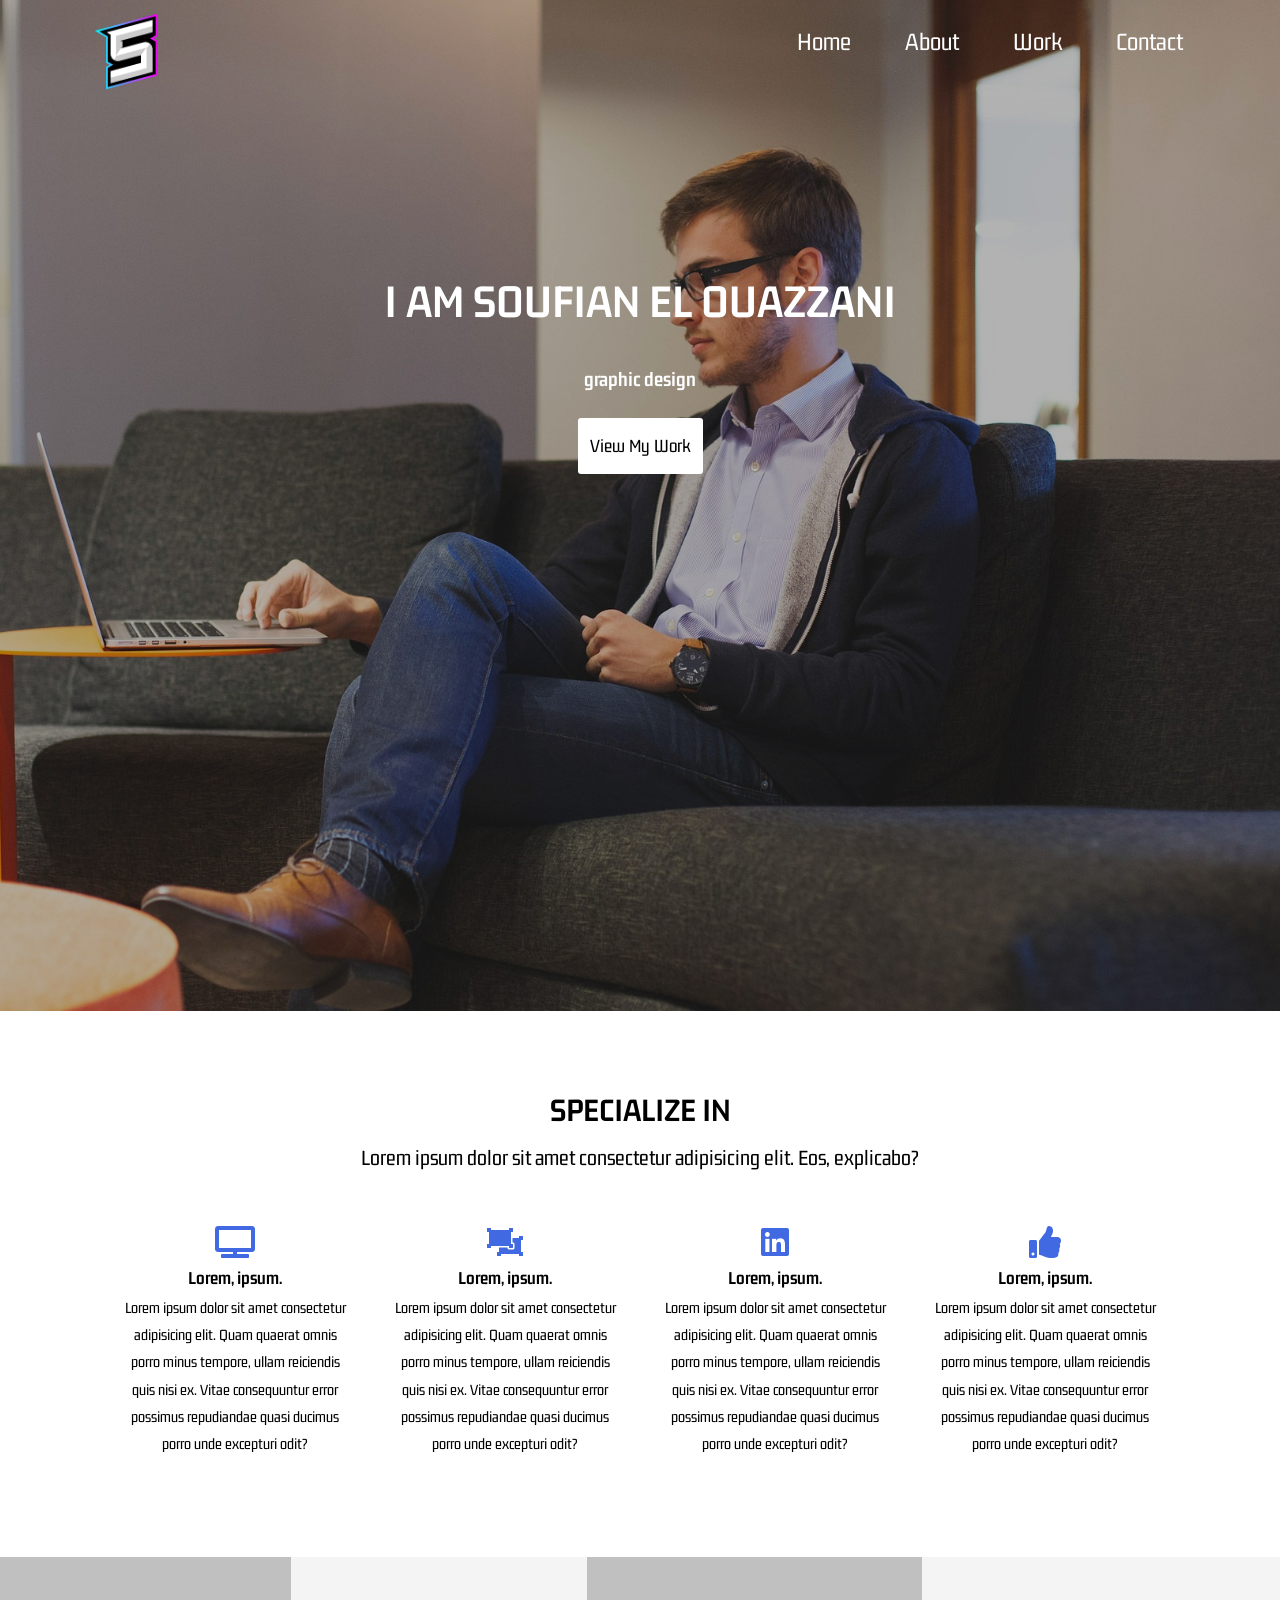
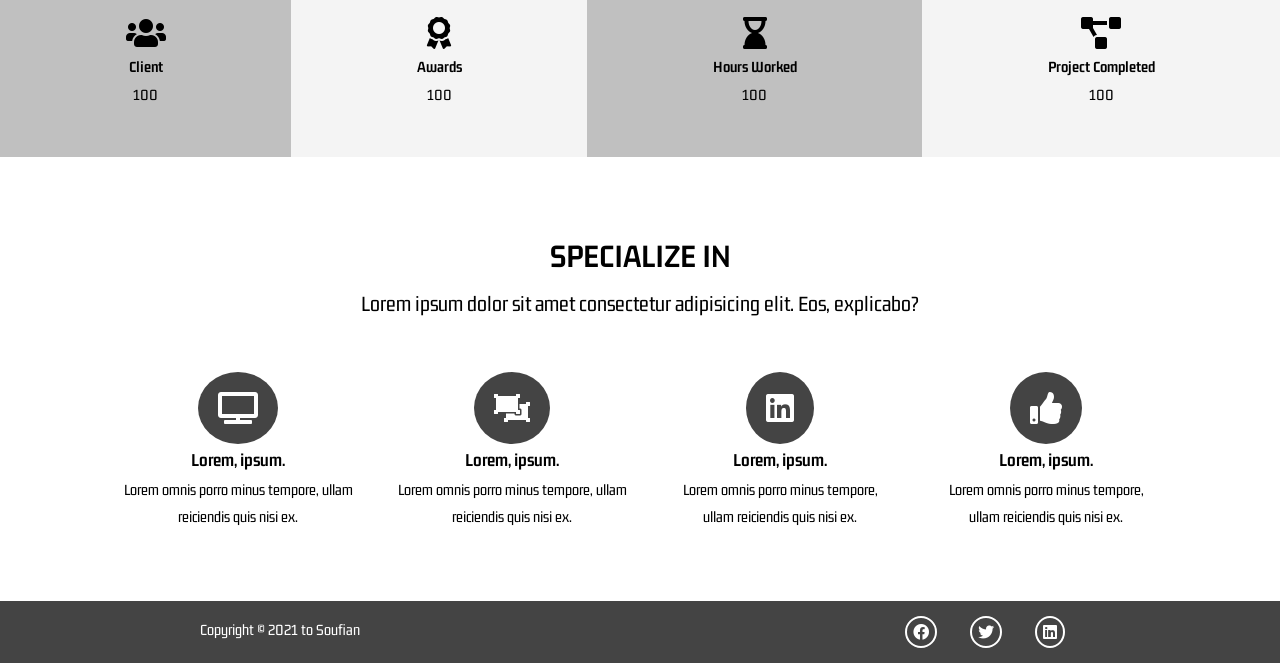
<file: index.html>
<!DOCTYPE html>
<html lang="en">
<head>
    <meta charset="UTF-8">
    <meta http-equiv="X-UA-Compatible" content="IE=edge">
    <meta name="viewport" content="width=device-width, initial-scale=1.0">
    <title>Soufian Biographie</title>
    <link rel="stylesheet" href="style/main.css">
    <link rel="stylesheet" href="style/all.css">
</head>
<body>
    <section class="header">
        <header>
            <div class="image"><img src="/img/logo.png" alt="S-logo"></div>
            <div class="navbar">
                <ul>
                    <li><a href="index.html">Home</a></li>
                    <li><a href="#">About</a></li>
                    <li><a href="work.html">Work</a></li>
                    <li><a href="#">Contact</a></li>
                </ul>
            </div>
        </header>
        <section class="show-case">
            <div class="container">
                <h1 class="moving-text">I AM SOUFIAN EL OUAZZANI</h1>
                <h3>graphic design</h3>
                <div class="light-btn">View My Work</div>
            </div>
        </section>
    </section>
    <section class="specialize">
        <div class="container">
            <div class="text">
                <h2 class="heading">specialize In</h2>
                <p>Lorem ipsum dolor sit amet consectetur adipisicing elit. Eos, explicabo?</p>
            </div>
            <div class="cards">
                <div class="card">
                    <i  class="fas fa-tv fa-2x"></i>
                    <h3>Lorem, ipsum.</h3>
                    <p>Lorem ipsum dolor sit amet consectetur adipisicing elit. Quam quaerat omnis porro minus tempore, ullam reiciendis quis nisi ex. Vitae consequuntur error possimus repudiandae quasi ducimus porro unde excepturi odit?</p>
                </div>
                <div class="card">
                    <i  class="fas fa-object-ungroup fa-2x"></i>
                    <h3>Lorem, ipsum.</h3>
                    <p>Lorem ipsum dolor sit amet consectetur adipisicing elit. Quam quaerat omnis porro minus tempore, ullam reiciendis quis nisi ex. Vitae consequuntur error possimus repudiandae quasi ducimus porro unde excepturi odit?</p>
                </div>
                <div class="card">
                    <i  class="fab fa-linkedin fa-2x"></i>
                    <h3>Lorem, ipsum.</h3>
                    <p>Lorem ipsum dolor sit amet consectetur adipisicing elit. Quam quaerat omnis porro minus tempore, ullam reiciendis quis nisi ex. Vitae consequuntur error possimus repudiandae quasi ducimus porro unde excepturi odit?</p>
                </div>
                <div class="card">
                    <i  class="fas fa-thumbs-up fa-2x"></i>
                    <h3>Lorem, ipsum.</h3>
                    <p>Lorem ipsum dolor sit amet consectetur adipisicing elit. Quam quaerat omnis porro minus tempore, ullam reiciendis quis nisi ex. Vitae consequuntur error possimus repudiandae quasi ducimus porro unde excepturi odit?</p>
                </div>
            </div>
        </div>
    </section>
    <section class="dell">
        <div  class="item">
            <i class="fas fa-users fa-2x"></i>
            <h4>Client</h4>
            <p>100</p>
        </div>
        <div class="item">
            <i class="fas fa-award fa-2x"></i>
            <h4>Awards</h4>
            <p>100</p>
        </div>
        <div class="item">
            <i class="fas fa-hourglass-end fa-2x"></i>
            <h4>Hours Worked</h4>
            <p>100</p>
        </div>
        <div class="item">
            <i class="fas fa-project-diagram fa-2x"></i>
            <h4>Project Completed</h4>
            <p>100</p>
        </div>
    </section>
    <section class="specialize">
        <div class="container">
            <div class="text">
                <h2 class="heading">specialize In</h2>
                <p>Lorem ipsum dolor sit amet consectetur adipisicing elit. Eos, explicabo?</p>
            </div>
            <div class="cards">
                <div id="cd" class="card">
                    <i  class="fas fa-tv fa-2x"></i>
                    <h3>Lorem, ipsum.</h3>
                    <p>Lorem  omnis porro minus tempore, ullam reiciendis quis nisi ex.</p>
                </div>
                <div id="cd" class="card">
                    <i  class="fas fa-object-ungroup fa-2x"></i>
                    <h3>Lorem, ipsum.</h3>
                    <p>Lorem  omnis porro minus tempore, ullam reiciendis quis nisi ex.</p>
                </div>
                <div id="cd" class="card">
                    <i  class="fab fa-linkedin fa-2x"></i>
                    <h3>Lorem, ipsum.</h3>
                    <p>Lorem  omnis porro minus tempore, ullam reiciendis quis nisi ex.</p>
                </div>
                <div id="cd" class="card">
                    <i  class="fas fa-thumbs-up fa-2x"></i>
                    <h3>Lorem, ipsum.</h3>
                    <p>Lorem  omnis porro minus tempore, ullam reiciendis quis nisi ex.</p>
                </div>
            </div>
        </div>
    </section>
    <footer>
        <div class="container">
            <div id="copyright">
                <p>Copyright &copy; 2021 to Soufian</p>
            </div>
            <div id="icons">
                <i class="fab fa-facebook"></i>
                <i class="fab fa-twitter"></i>
                <i class="fab fa-linkedin "></i>
            </div>
        </div>
    </footer>
</body>
</html>
</file>
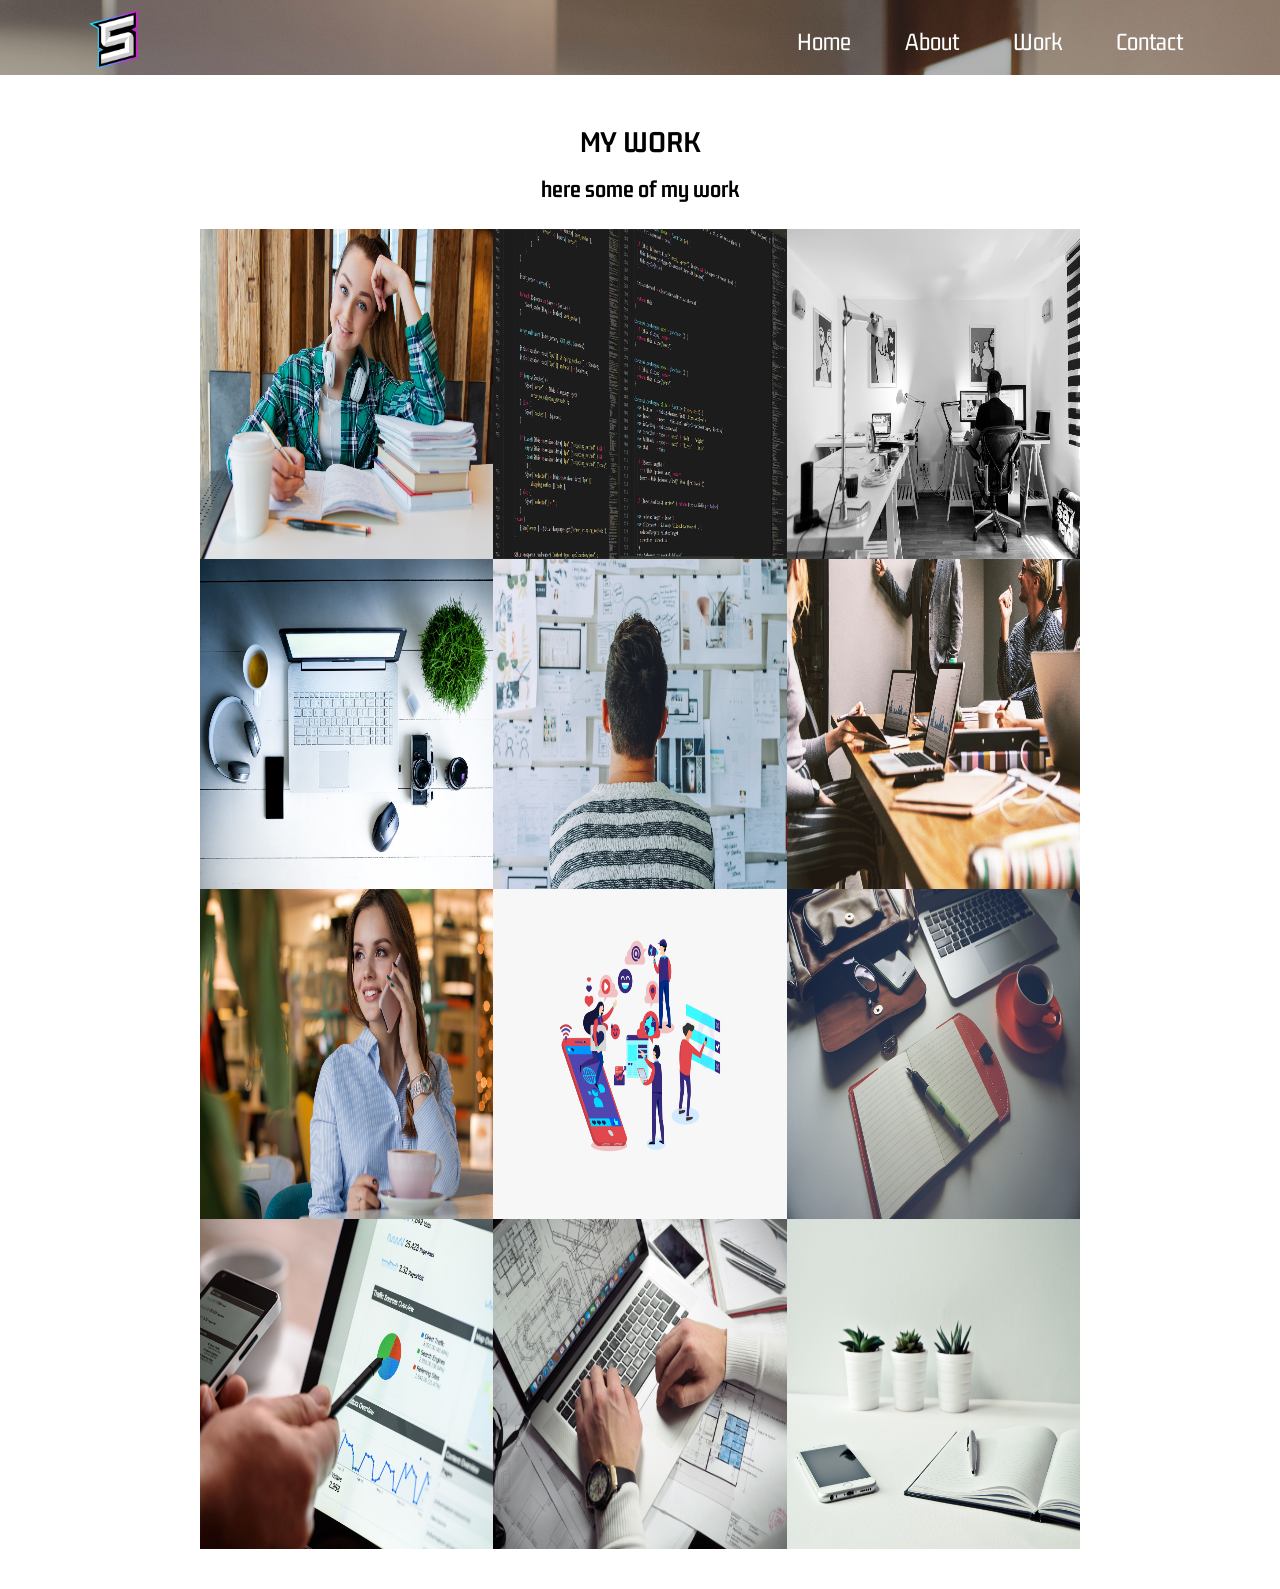
<file: work.html>
<!DOCTYPE html>
<html lang="en">
<head>
    <meta charset="UTF-8">
    <meta http-equiv="X-UA-Compatible" content="IE=edge">
    <meta name="viewport" content="width=device-width, initial-scale=1.0">
    <link rel="stylesheet" href="style/work.css">
    <title>My work</title>
</head>
<body>
    <section class="header">
        <header>
            <div class="image"><img src="/img/logo.png" alt="S-logo"></div>
            <div class="navbar">
                <ul>
                    <li><a href="index.html">Home</a></li>
                    <li><a href="#">About</a></li>
                    <li><a href="work.html">Work</a></li>
                    <li><a href="#">Contact</a></li>
                </ul>
            </div>
        </header>
    </section>
    <section id="show-case">
        <div class="container">
            <div class="text">
                <h2>MY WORK</h2>
                <h3>here some of my work</h3>
            </div>
            <div class="cards">
                <div class="card">
                    <div class="trans"></div>
                    <img src="img/img1.jpg" alt="">
                    <p>graphics</p>
                </div>
                <div class="card">
                    <div class="trans"></div>
                    <img src="img/img2.png" alt="">
                    <p>javascript</p>
                </div>
                <div class="card">
                    <div class="trans"></div>
                    <img src="img/img3.jpg" alt="">
                    <p>disgne</p>
                </div>
                <div class="card">
                    <div class="trans"></div>
                    <img src="img/img4.jpg" alt="">
                    <p>clear</p>
                </div>
                <div class="card">
                    <div class="trans"></div>
                    <img src="img/img5.jpg" alt="">
                    <p>planning</p>
                </div>
                <div class="card">
                    <div class="trans"></div>
                    <img src="img/img6.jpg" alt="">
                    <p>work with athors</p>
                </div>
                <div class="card">
                    <div class="trans"></div>
                    <img src="img/img7.jpg" alt="">
                    <p>contact</p>
                </div>
                <div class="card">
                    <div class="trans"></div>
                    <img src="img/img8.png" alt="">
                    <p>ingineur</p>
                </div>
                <div class="card">
                    <div class="trans"></div>
                    <img src="img/img9.jpg" alt="">
                    <p>roadmap</p>
                </div>
                <div class="card">
                    <div class="trans"></div>
                    <img src="img/img10.jpg" alt="">
                    <p>graphics</p>
                </div>
                <div class="card">
                    <div class="trans"></div>
                    <img src="img/img11.jpg" alt="">
                    <p>graphics</p>
                </div>
                <div class="card">
                    <div class="trans"></div>
                    <img src="img/img12.jpg" alt="">
                    <p>graphics</p>
                </div>
            </div>
        </div>
    </section>
</body>
</html>
</file>
<file: style/main.css>
@import url("https://fonts.googleapis.com/css2?family=Gemunu+Libre&display=swap");
* {
  margin: 0;
  padding: 0;
  -webkit-box-sizing: border-box;
          box-sizing: border-box;
}

body {
  font-family: 'Gemunu Libre', sans-serif;
  line-height: 1.7;
}

a {
  text-decoration: none;
  color: #fff;
}

.header::before {
  content: '';
  background: url("../img/show-case.jpg") no-repeat center center/cover;
  position: absolute;
  top: 0;
  left: 0;
  bottom: 0;
  right: 0;
  z-index: -1;
}

.header {
  background: rgba(0, 0, 0, 0.3);
  position: relative;
  color: #fff;
}

.header header {
  display: -webkit-box;
  display: -ms-flexbox;
  display: flex;
  -webkit-box-pack: justify;
      -ms-flex-pack: justify;
          justify-content: space-between;
}

.header header .image img {
  width: 200px;
  padding-left: 70px;
}

.header header .navbar ul {
  display: -webkit-box;
  display: -ms-flexbox;
  display: flex;
  margin-right: 70px;
}

.header header .navbar ul li {
  -webkit-box-flex: 1;
      -ms-flex: 1;
          flex: 1;
  list-style: none;
  margin: 20px;
  font-size: 1.6rem;
}

.header header .navbar ul li a {
  padding: 7px;
  -webkit-transition: all .2 ease-in;
  transition: all .2 ease-in;
}

.header header .navbar ul li a:hover {
  color: #e6e3e3;
  border-bottom: 3px solid royalblue;
}

.header .show-case .container {
  height: 100vh;
  display: -webkit-box;
  display: -ms-flexbox;
  display: flex;
  -webkit-box-orient: vertical;
  -webkit-box-direction: normal;
      -ms-flex-direction: column;
          flex-direction: column;
  padding-top: 150px;
  -webkit-box-align: center;
      -ms-flex-align: center;
          align-items: center;
}

.header .show-case .container .moving-text {
  font-size: 3rem;
}

.header .show-case .container h3 {
  margin: 20px;
  font-size: 1.3rem;
}

.header .show-case .container .light-btn {
  font-size: 1.2rem;
  background-color: #fff;
  color: #000;
  padding: 12px;
  border-radius: 3px;
  -webkit-transition: all .2s ease-in;
  transition: all .2s ease-in;
}

.header .show-case .container .light-btn:hover {
  background: royalblue;
  cursor: pointer;
  color: #e6e4e4;
}

.specialize .container {
  margin: 70px 120px;
}

.specialize .container .text {
  font-size: 1.4rem;
  text-align: center;
  margin-bottom: 50px;
}

.specialize .container .text h2 {
  text-transform: uppercase;
}

.specialize .container .cards {
  display: -ms-grid;
  display: grid;
  -ms-grid-columns: (auto)[4];
      grid-template-columns: repeat(4, auto);
  grid-gap: 40px;
}

.specialize .container .cards .card {
  text-align: center;
}

.specialize .container .cards .card i {
  color: royalblue;
}

.dell {
  display: -ms-grid;
  display: grid;
  -ms-grid-columns: (auto)[4];
      grid-template-columns: repeat(4, auto);
  text-align: center;
  margin-top: 100px;
  -webkit-box-align: center;
      -ms-flex-align: center;
          align-items: center;
}

.dell .item {
  padding: 20px;
  height: 200px;
  padding-top: 60px;
}

.dell .item:nth-child(2n) {
  background: #f4f4f4;
}

.dell .item:nth-child(2n+1) {
  background-color: silver;
}

.specialize .container .cards #cd i {
  color: #fff;
  background: #444;
  border-radius: 100%;
  padding: 20px;
}

.specialize .container .cards #cd i:hover {
  background: royalblue;
  cursor: pointer;
  font-size: 2rem;
}

footer {
  padding-left: 200px;
  padding-right: 200px;
  background: #444;
  color: #fff;
}

footer .container {
  display: -webkit-box;
  display: -ms-flexbox;
  display: flex;
  -webkit-box-pack: justify;
      -ms-flex-pack: justify;
          justify-content: space-between;
}

footer .container #copyright {
  margin-top: 15px;
}

footer .container #icons i {
  margin: 15px;
  -webkit-box-align: center;
      -ms-flex-align: center;
          align-items: center;
  border: 2px solid #fff;
  padding: 6px;
  border-radius: 50%;
}

footer .container #icons i:hover {
  cursor: pointer;
  color: royalblue;
  border-color: royalblue;
}
/*# sourceMappingURL=main.css.map */
</file>
<file: style/work.css>
@import url("https://fonts.googleapis.com/css2?family=Gemunu+Libre&display=swap");
* {
  margin: 0;
  padding: 0;
  -webkit-box-sizing: border-box;
          box-sizing: border-box;
}

body {
  font-family: 'Gemunu Libre', sans-serif;
  line-height: 1.7;
}

a {
  text-decoration: none;
  color: #fff;
}

.header::before {
  content: '';
  background: url("../img/show-case.jpg") no-repeat center top/cover;
  position: absolute;
  top: 0;
  left: 0;
  bottom: 0;
  right: 0;
  z-index: -1;
}

.header {
  background: rgba(0, 0, 0, 0.3);
  position: relative;
  color: #fff;
}

.header header {
  display: -webkit-box;
  display: -ms-flexbox;
  display: flex;
  -webkit-box-pack: justify;
      -ms-flex-pack: justify;
          justify-content: space-between;
  height: 75px;
}

.header header .image img {
  width: 170px;
  padding-left: 70px;
}

.header header .navbar ul {
  display: -webkit-box;
  display: -ms-flexbox;
  display: flex;
  margin-right: 70px;
}

.header header .navbar ul li {
  -webkit-box-flex: 1;
      -ms-flex: 1;
          flex: 1;
  list-style: none;
  margin: 20px;
  font-size: 1.6rem;
}

.header header .navbar ul li a {
  padding: 7px;
  -webkit-transition: all .2 ease-in;
  transition: all .2 ease-in;
}

.header header .navbar ul li a:hover {
  color: #e6e3e3;
  border-bottom: 3px solid royalblue;
}

#show-case {
  padding: 40px 200px;
}

#show-case .container .text {
  text-align: center;
  font-size: 1.3rem;
  margin-bottom: 20px;
}

#show-case .container .cards {
  display: -ms-grid;
  display: grid;
  -ms-grid-columns: (auto)[3];
      grid-template-columns: repeat(3, auto);
  -ms-grid-rows: (330px)[4];
      grid-template-rows: repeat(4, 330px);
}

#show-case .container .cards .card {
  position: relative;
  overflow: hidden;
}

#show-case .container .cards .card:hover .trans, #show-case .container .cards .card p {
  -webkit-transform: translate(0%, 0%) rotate(0deg);
          transform: translate(0%, 0%) rotate(0deg);
}

#show-case .container .cards .card:hover p {
  opacity: 1;
}

#show-case .container .cards .card .trans {
  width: 100%;
  height: 330px;
  position: absolute;
  opacity: 0.6;
  background-color: #4668ce;
  -webkit-transform: translate(-100%, -100%) rotate(45deg);
          transform: translate(-100%, -100%) rotate(45deg);
  -webkit-transition: all .25s ease;
  transition: all .25s ease;
}

#show-case .container .cards .card img {
  height: 100%;
  width: 100%;
}

#show-case .container .cards .card p {
  position: absolute;
  -webkit-box-align: center;
      -ms-flex-align: center;
          align-items: center;
  top: 150px;
  left: 150px;
  color: #fff;
  opacity: 0;
  font-size: 1.5rem;
  -webkit-transition: all .25s ease-in;
  transition: all .25s ease-in;
}
/*# sourceMappingURL=work.css.map */
</file>
